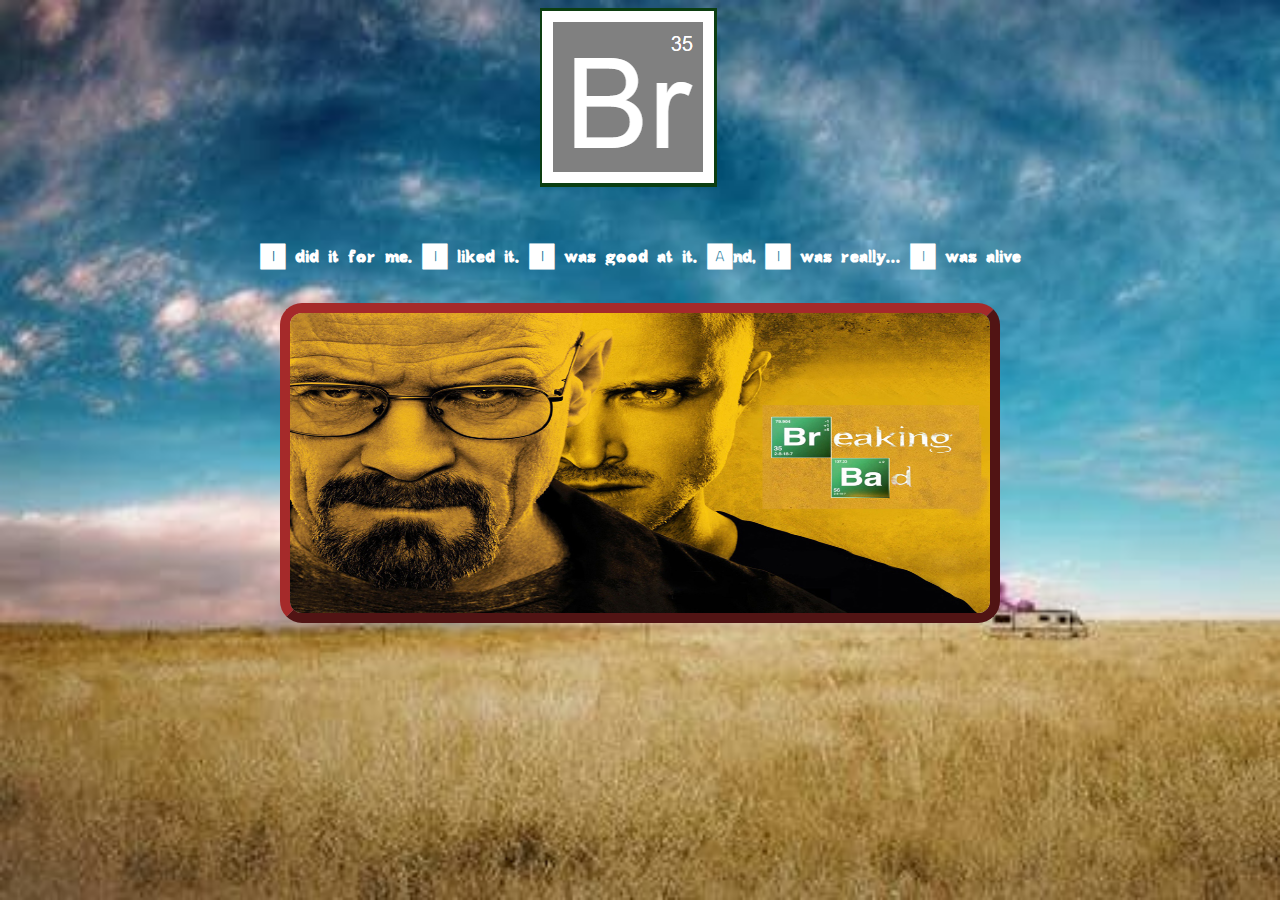
<file: index.html>
<!DOCTYPE html>
<html lang="en">
<head>
    <meta charset="UTF-8">
    <meta name="viewport" content="width=device-width, initial-scale=1.0">
    <link rel="stylesheet" href="style.css">
    <link rel="shortcut icon" href="favicons/faviconindex.ico" type="image/x-icon">
    <title>Poster</title>
</head>
<body id="index">

    <div id="logo"></div>

    <h1 class="indexh1">I did it for me. I liked it. 
        I was good at it. 
        And, I was really... I was alive</h1>
    
    <!-- <div id="poster"></div> -->
     <!-- Intente poner en el css con div y el id poster pero no sabia como hacer el mapeado como lo solia hacer-->
    
    <img id="img" src="img/poster.jpg" usemap="#poster" style="display: block; margin: auto;">
    <!-- Aqui use el style porque en css no me centraba aunque cuando puse la imagen con el div y lo demas en css,
     si me centraba, pero claro no sabia como hacer el mapeado -->
    <map name="poster">
            <area shape="rect" coords="488,107,548,149" href="Formulario.html" target="_blank">
            <area shape="rect" coords="548,149,607,190" href="Tabla.html" target="_blank">
    </map>
    
</body>
</html>
</file>
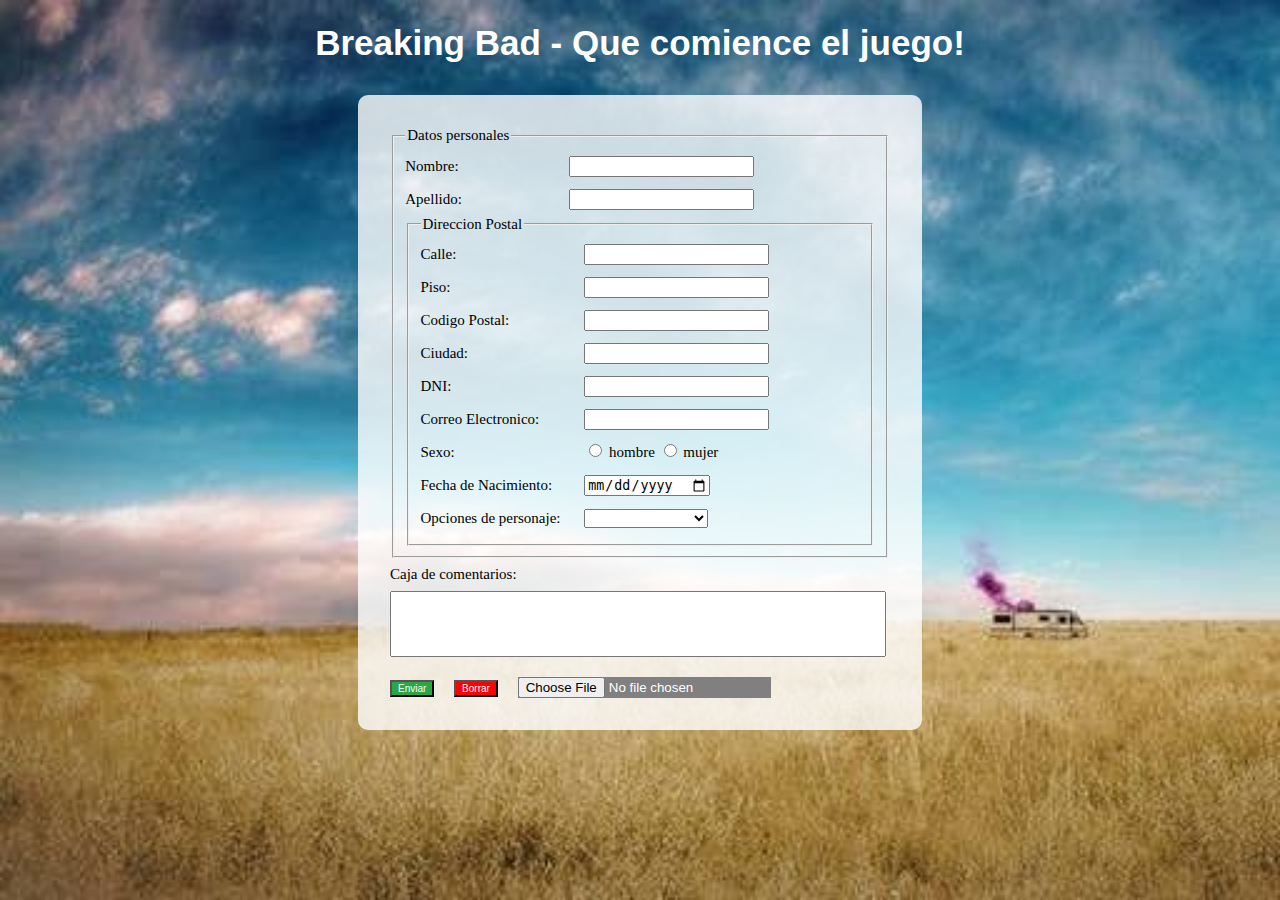
<file: Formulario.html>
<!DOCTYPE html>
<html lang="en">
<head>
    <meta charset="UTF-8">
    <meta name="viewport" content="width=device-width, initial-scale=1.0">
    <link rel="stylesheet" href="style.css">
    <link rel="shortcut icon" href="favicons/faviconformulario.ico" type="image/x-icon">
    <title>Formulario</title>
</head>
<body id="formulario">
    <h1>Breaking Bad - Que comience el juego!</h1>
    <form action="mailto:raul.rodriguez@proeducaglobal.com">
        <fieldset>
            <legend>Datos personales</legend>

            <div class="campo">
                <label for="nombre">Nombre:</label>
                <input type="text" id="nombre" name="nombre" required>
            </div>

            <div class="campo">
                <label for="apellido">Apellido:</label>
                <input type="text" id="apellido" name="apellido" required>
            </div>

            <fieldset>
                <legend>Direccion Postal</legend>

                <div class="campo">
                    <label for="calle">Calle:</label>
                    <input type="text" id="calle" name="calle">
                </div>

                <div class="campo">
                    <label for="piso">Piso:</label>
                    <input type="number" id="piso" name="piso">
                </div>

                <div class="campo">
                    <label for="codigo Postal">Codigo Postal:</label>
                    <input type="text" id="Codigo Postal" name="Codigo Postal">
                </div>

                <div class="campo">
                    <label for="ciudad">Ciudad:</label>
                    <input type="text" id="ciudad" name="ciudad">
                </div>

                <div class="campo">
                    <label for="DNI">DNI:</label>
                    <input type="text" id="DNI" name="DNI">
                </div>

                <div class="campo">
                    <label for="email">Correo Electronico:</label>
                    <input type="email" id="email" name="email" required>
                </div>

                <div class="campo">
                    <label for="text">Sexo:</label>
                    <input type="radio" name="sexo" value="sexo"> hombre
                    <input type="radio" name="sexo" value="sexo"> mujer
                </div>

                <div class="campo">
                    <label for="fecha">Fecha de Nacimiento:</label>
                    <input type="date" id="fecha" name="fecha">
                </div>

                <div class="campo">
                    <label for="personajes">Opciones de personaje:</label>
                    <select name="perosnajes" id="">
                        <option value="1"> </option>
                        <option value="2">Jessie Pinkman</option>
                        <option value="3">Walter White</option>
                        <option value="4">Saul Goodman</option>
                        <option value="5">Gustavo Fring</option>
                        <option value="6">Pollos Hermanos</option>
                        <option value="7">Otros personajes </option>
                    </select>
                </div>

            </fieldset>

        </fieldset>

        <div class="campo">
            <label for="comentarios">Caja de comentarios:</label>
            <textarea name="comentarios" id="comentarios" rows="4"></textarea>
        </div>

        <input type="submit" value="Enviar">
        <input type="reset" value="Borrar">
        <input type="file" value="Adjuntar Archivos">

    </form>
</div>
</body>
</html>
</file>
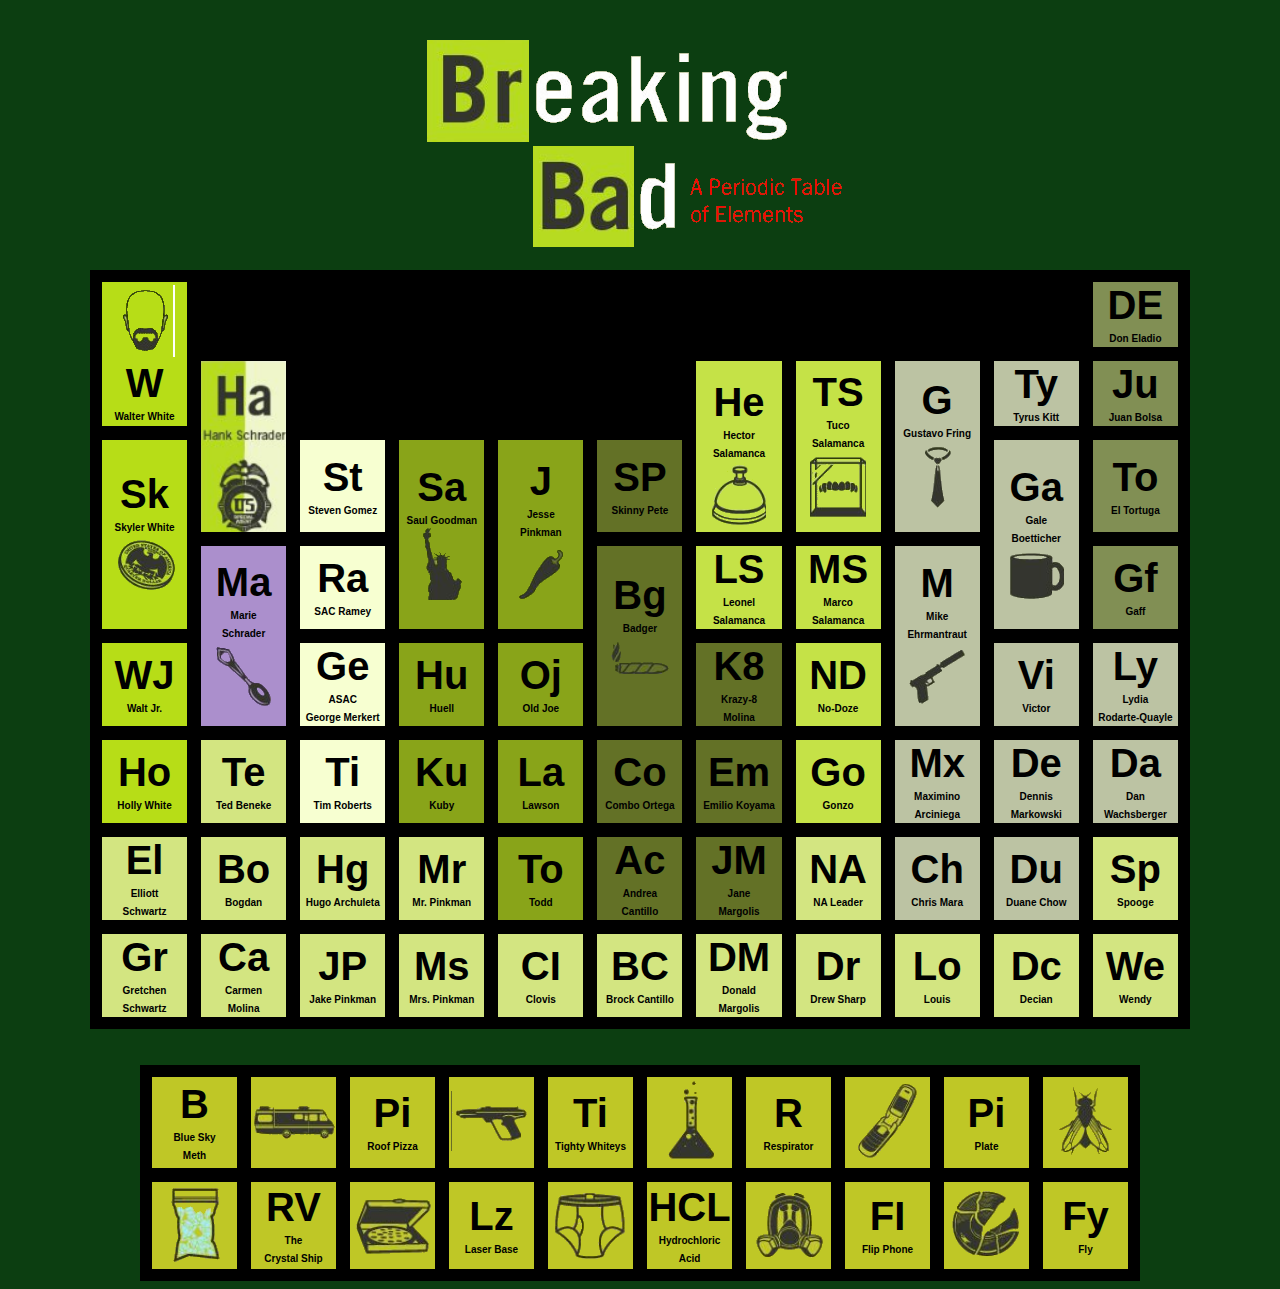
<file: Tabla.html>
<!DOCTYPE html>
<html lang="en">
<head>
    <meta charset="UTF-8">
    <meta name="viewport" content="width=device-width, initial-scale=1.0">
    <link rel="stylesheet" href="style.css">
    <link rel="shortcut icon" href="favicons/favicontabla.ico" type="image/x-icon">
    <title>Tabla</title>
</head>
<body id="tabla">
 
    <div id="divtabla"></div>
    <br>
    <table>
        <tr>
            <td class="color1" rowspan="2">
                <img src="img/walterwhite.png"> 
                <br><b class="bgrande">W</b>
                <br><b class="bpequeño">Walter White</b>
            </td>
            <td colspan="9"></td>
            <td class="color8">
                <b class="bgrande">DE</b>
                <br><b class="bpequeño">Don Eladio</b>
            </td>
        </tr>
        <tr>
            <td id="hanks" class="color1" rowspan="2">
                <!-- <img src="img/hankschrader.png">  -->
            </td>
            <td colspan="4"></td>
            <td class="color6" rowspan="2">
                <br><b class="bgrande">He</b>
                <br><b class="bpequeño">Hector<br>Salamanca</b>
                <br><img src="img/hectorsalamanca.png"> 
            </td>
            <td class="color6" rowspan="2">
                <b class="bgrande">TS</b>
                <br><b class="bpequeño">Tuco <br>Salamanca</b>
                <br><img src="img/tucosalamanca.png"> 
            </td>
            <td class="color7" rowspan="2">
                <b class="bgrande">G</b>
                <br><b class="bpequeño">Gustavo Fring</b>
                <br><img src="img/gustavofrink.png"> 
            </td>
            <td class="color7">
                <b class="bgrande">Ty</b>
                <br><b class="bpequeño">Tyrus Kitt</b>
            </td>
            <td class="color8">
                <b class="bgrande">Ju</b>
                <br><b class="bpequeño">Juan Bolsa</b>
            </td>
        </tr>
        <tr>
            <td class="color1" rowspan="2">
                <b class="bgrande">Sk</b>
                <br><b class="bpequeño">Skyler White</b>
                <br><img src="img/skylerwhite.png"> 
            </td>
            <td class="color3">
                <b class="bgrande">St</b>
                <br><b class="bpequeño">Steven Gomez</b>
            </td>
            <td class="color4" rowspan="2">
                <b class="bgrande">Sa</b>
                <br><b class="bpequeño">Saul Goodman</b>
                <br><img src="img/saulgoodman.png"> 
            </td>
            <td class="color4" rowspan="2">
                <b class="bgrande">J</b>
                <br><b class="bpequeño">Jesse <br>Pinkman</b>
                <br><img src="img/jessiepinkman.png"> 
            </td>
            <td class="color5">
                <b class="bgrande">SP</b>
                <br><b class="bpequeño">Skinny Pete</b>
            </td>
            <td class="color7" rowspan="2">
                <b class="bgrande">Ga</b>
                <br><b class="bpequeño">Gale <br>Boetticher</b>
                <br><img src="img/gale.png"> 
            </td>
            <td class="color8">
                <b class="bgrande">To</b>
                <br><b class="bpequeño">El Tortuga</b>
            </b></td>
        </tr>
        <tr>
            <td class="color2" rowspan="2">
                <b class="bgrande">Ma</b>
                <br><b class="bpequeño">Marie <br>Schrader</b>
                <br><img src="img/marieschrader.png"> 
            </td>
            <td class="color3">
                <b class="bgrande">Ra</b>
                <br><b class="bpequeño">SAC Ramey</b>
            </td>
            <td class="color5" rowspan="2">
                <b class="bgrande">Bg</b>
                <br><b class="bpequeño">Badger</b>
                <br><img src="img/badger.png"> 
            </td>
            <td class="color6">
                <b class="bgrande">LS</b>
                <br><b class="bpequeño">Leonel <br>Salamanca</b>
            </td>
            <td class="color6">
                <b class="bgrande">MS</b>
                <br><b class="bpequeño">Marco <br>Salamanca</b>
            </td>
            <td class="color7" rowspan="2">
                <b class="bgrande">M</b>
                <br><b class="bpequeño">Mike <br>Ehrmantraut</b>
                <br><img src="img/mike.png"> 
            </td>
            <td class="color8">
                <b class="bgrande">Gf</b>
                <br><b class="bpequeño">Gaff</b>
            </td>
        </tr>
        <tr>
            <td class="color1">
                <b class="bgrande">WJ</b>
                <br><b class="bpequeño">Walt Jr.</b>
            </td>
            <td class="color3">
                <b class="bgrande">Ge</b>
                <br><b class="bpequeño">ASAC <br>George Merkert</b>
            </td>
            <td class="color4">
                <b class="bgrande">Hu</b>
                <br><b class="bpequeño">Huell</b>
            </td>
            <td class="color4">
                <b class="bgrande">Oj</b>
                <br><b class="bpequeño">Old Joe</b>
            </td>
            <td class="color5">
                <b class="bgrande">K8</b>
                <br><b class="bpequeño">Krazy-8 <br>Molina</b>
            </td>
            <td class="color6">
                <b class="bgrande">ND</b>
                <br><b class="bpequeño">No-Doze</b>
            </td>
            <td class="color7">
                <b class="bgrande">Vi</b>
                <br><b class="bpequeño">Victor</b>
            </td>
            <td class="color7">
                <b class="bgrande">Ly</b>
                <br><b class="bpequeño">Lydia <br>Rodarte-Quayle</b>
            </td>
        </tr>
        <tr>
            <td class="color1">
                <b class="bgrande">Ho</b>
                <br><b class="bpequeño">Holly White</b>
            </td>
            <td class="color9">
                <b class="bgrande">Te</b>
                <br><b class="bpequeño">Ted Beneke</b>
            </td>
            <td class="color3">
                <b class="bgrande">Ti</b>
                <br><b class="bpequeño">Tim Roberts</b>
            </td>
            <td class="color4">
                <b class="bgrande">Ku</b>
                <br><b class="bpequeño">Kuby</b>
            </td>
            <td class="color4">
                <b class="bgrande">La</b>
                <br><b class="bpequeño">Lawson</b>
            </td>
            <td class="color5">
                <b class="bgrande">Co</b>
                <br><b class="bpequeño">Combo Ortega</b>
            </td>
            <td class="color5">
                <b class="bgrande">Em</b>
                <br><b class="bpequeño">Emilio Koyama</b>
            </td>
            <td class="color6">
                <b class="bgrande">Go</b>
                <br><b class="bpequeño">Gonzo</b>
            </td>
            <td class="color7">
                <b class="bgrande">Mx</b>
                <br><b class="bpequeño">Maximino <br>Arciniega</b>
            </td>
            <td class="color7">
                <b class="bgrande">De</b>
                <br><b class="bpequeño">Dennis <br>Markowski</b>
            </td>
            <td class="color7">
                <b class="bgrande">Da</b>
                <br><b class="bpequeño">Dan <br>Wachsberger</b>
            </td>
        </tr>
        <tr>
            <td class="color9">
                <b class="bgrande">El</b>
                <br><b class="bpequeño">Elliott <br>Schwartz</b>
            </td>
            <td class="color9">
                <b class="bgrande">Bo</b>
                <br><b class="bpequeño">Bogdan</b>
            </td>
            <td class="color9">
                <b class="bgrande">Hg</b>
                <br><b class="bpequeño">Hugo Archuleta</b>
            </td>
            <td class="color9">
                <b class="bgrande">Mr</b>
                <br><b class="bpequeño">Mr. Pinkman</b>
            </td>
            <td class="color4">
                <b class="bgrande">To</b>
                <br><b class="bpequeño">Todd</b>
            </td>
            <td class="color5">
                <b class="bgrande">Ac</b>
                <br><b class="bpequeño">Andrea <br>Cantillo</b>
            </td>
            <td class="color5">
                <b class="bgrande">JM</b>
                <br><b class="bpequeño">Jane <br>Margolis</b>
            </td>
            <td class="color9">
                <b class="bgrande">NA</b>
                <br><b class="bpequeño">NA Leader</b>
            </td>
            <td class="color7">
                <b class="bgrande">Ch</b>
                <br><b class="bpequeño">Chris Mara</b>
            </td>
            <td class="color7">
                <b class="bgrande">Du</b>
                <br><b class="bpequeño">Duane Chow</b>
            </td>
            <td class="color9">
                <b class="bgrande">Sp</b>
                <br><b class="bpequeño">Spooge</b>
            </td>
        </tr>
        <tr>
            <td class="color9">
                <b class="bgrande">Gr</b>
                <br><b class="bpequeño">Gretchen <br>Schwartz</b>
            </td>
            <td class="color9">
                <b class="bgrande">Ca</b>
                <br><b class="bpequeño">Carmen <br>Molina</b>
            </td>
            <td class="color9">
                <b class="bgrande">JP</b>
                <br><b class="bpequeño">Jake Pinkman</b>
            </td>
            <td class="color9">
                <b class="bgrande">Ms</b>
                <br><b class="bpequeño">Mrs. Pinkman</b>
            </td>
            <td class="color9">
                <b class="bgrande">CI</b>
                <br><b class="bpequeño">Clovis</b>
            </td>
            <td class="color9">
                <b class="bgrande">BC</b>
                <br><b class="bpequeño">Brock Cantillo</b>
            </td>
            <td class="color9">
                <b class="bgrande">DM</b>
                <br><b class="bpequeño">Donald <br>Margolis</b>
            </td>
            <td class="color9">
                <b class="bgrande">Dr</b>
                <br><b class="bpequeño">Drew Sharp</b>
            </td>
            <td class="color9">
                <b class="bgrande">Lo</b>
                <br><b class="bpequeño">Louis</b>
            </td>
            <td class="color9">
                <b class="bgrande">Dc</b>
                <br><b class="bpequeño">Decian</b>
            </td>
            <td class="color9">
                <b class="bgrande">We</b>
                <br><b class="bpequeño">Wendy</b>
            </td>
        </tr>
    </table>
    <br>
    <br>
    <table id="tabla2">
        <tr>
            <td class="color10">
                <b class="bgrande">B</b>
                <br><b class="bpequeño">Blue Sky <br>Meth</b>
            </td>
            <td class="color10">
                <img src="img/bus.png"> 
            </td>
            <td class="color10">
                <b class="bgrande">Pi</b>
                <br><b class="bpequeño">Roof Pizza</b>
            </td>
            <td class="color10">
                <img src="img/pistola.png"> 
            </td>
            <td class="color10">
                <b class="bgrande">Ti</b>
                <br><b class="bpequeño">Tighty Whiteys</b>
            </td>
            <td class="color10">
                <img src="img/pocima.png"> 
            </td>
            <td class="color10">
                <b class="bgrande">R</b>
                <br><b class="bpequeño">Respirator</b>
            </td>
            <td class="color10">
                <img src="img/movil.png"> 
            </td>
            <td class="color10">
                <b class="bgrande">Pi</b>
                <br><b class="bpequeño">Plate</b>
            </td>
            <td class="color10">
                <img src="img/mosca.png"> 
            </td>
        </tr>
        <tr>
            <td class="color10">
                <img src="img/cristal.png"> 
            </td>
            <td class="color10">
                <b class="bgrande">RV</b>
                <br><b class="bpequeño">The <br>Crystal Ship</b>
            </td>
            <td class="color10">
                <img src="img/pizza.png"> 
            </td>
            <td class="color10">
                <b class="bgrande">Lz</b>
                <br><b class="bpequeño">Laser Base</b>
            </td>
            <td class="color10">
                <img src="img/calzoncillos.png"> 
            </td>
            <td class="color10">
                <b class="bgrande">HCL</b>
                <br><b class="bpequeño">Hydrochloric <br>Acid</b>
            </td>
            <td class="color10">
                <img src="img/mascara.png"> 
            </td>
            <td class="color10">
                <b class="bgrande">FI</b>
                <br><b class="bpequeño">Flip Phone</b>
            </td>
            <td class="color10">
                <img src="img/plato.png"> 
            </td>
            <td class="color10">
                <b class="bgrande">Fy</b>
                <br><b class="bpequeño">Fly</b>
            </td>
        </tr>
    </table>
</body>
</html>
</file>
<file: style.css>
/* css de index */

@font-face {
    font-family: mifuente;
    src: url(tipografia/Breaking\ Bad.ttf);
}

#index, #formulario{
    background-image: url(img/fondo.jpg);
    background-size: cover;
    background-attachment: fixed;
    background-repeat: no-repeat;
}

:root{
    box-sizing: border-box;
    margin: 0;
    padding: 0;
}

#logo{
    background-image: url(img/logo.PNG);
    width: 200px;
    height: 200px;
    background-repeat: no-repeat;
    margin: auto;
}

.indexh1{
    color: white;
    text-align: center;
    font-size: 35px;
    margin-bottom: 2rem;
    /* Pensaba no poner la fuenta y solo comentarla ya que no se ve bien
    pero aqui está */
    font-family: miFuente;
}

/* Aqui esta el intento con el div y el poster pero como no sabia como hacer el mapeado aqui
ya que creo que eso se hace en html, pues lo hice en html */
/* #poster{
    width: 700px;
    height: 300px;
    background-image: url(img/poster.jpg);
    background-size: 100% 100%;
    margin: auto;
    border: 10px outset brown;
    border-radius: 22px;
} */

#img{
    width: 700px;
    height: 300px;
    border: 10px outset brown;
    border-radius: 22px;
}

/* --------------------------------------------------- */
/* css de formulario */

h1{
    color: white;
    text-align: center;
    font-size: 35px;
    margin-bottom: 2rem;
    font-family: Arial, Helvetica, sans-serif;
}

form {
    width: 500px;
    height: auto;
    border: 2p solid #666;
    background-color: #fffc;
    border-radius: 10px;
    margin: auto;
    padding: 2rem;
    font-size: 15px;
}


.campo label {
    display: inline-block;
    width: 10rem;
    margin: 0.5rem 0;
}

textarea {
    width: 98%;
    margin-bottom: 1rem;
    resize: none;
}

input[type=submit], input[type=reset], input[type=button]{
    margin-right: 1rem;
    font-size: 10px;
}

input[type=submit] {
    background-color: #28a745;
    color: white;
}

input[type=reset] {
    background-color: red;
    color: white;
    
}

input[type=file] {
    background-color: gray;
    color: white;
}

/* --------------------------------------------------- */
/* css de tabla */
/* Aqui las imagenes que estan dentro de la tabla las hice directamente en html*/

/* La unica imagen que son de las que estan dentro de la tabla fue la 
de Hank Schrader ya que las demas imagenes que trataba de insertar 
se me descuadraban y no entendia como arreglarlo. */
td#hanks {
    background-image: url(img/hankschrader.png);
    background-size: cover;
}

#tabla{
    background-color: #0c3e11;
    margin-top: 2rem;   
    font-family: Arial, Helvetica, sans-serif;
}

#divtabla{
    background-image: url(img/cabecera.png);
    width: 450px;
    height: 220px;
    margin: auto;
    background-repeat: no-repeat;
}

table{
    background-color: black;
    border: 4px solid black;
    width: 1100px;
    height: 200px;
    margin: auto;
    table-layout: fixed;
}

tr{
    background-color: black;
    width: 100px;
    height: 50px;
}

td{
    border: 6px solid black;
    color: black;
    text-align: center;
}

td.color1{
    background-color: #b7dd17;
}

td.color2{
    background-color: #ab8fcc;
}

td.color3{
    background-color: #f7ffd1;
}

td.color4{
    background-color: #89a419;
}

td.color5{
    background-color: #637126;
}

td.color6{
    background-color: #c5e247;
}

td.color7{
    background-color: #bcc3a3;
}

td.color8{
    background-color: #818f54;
}

td.color9{
    background-color: #d3e581;
}

b.bgrande{
    font-size: 40px;

}

b.bpequeño{
    font-size: 10px;

}

#tabla2{
    background-color: black;
    border: 4px solid black;
    width: 1000px;
    height: 20px;
    margin: auto;
    table-layout: fixed;
}

td.color10{
    background-color: #bfc726;
}
</file>
